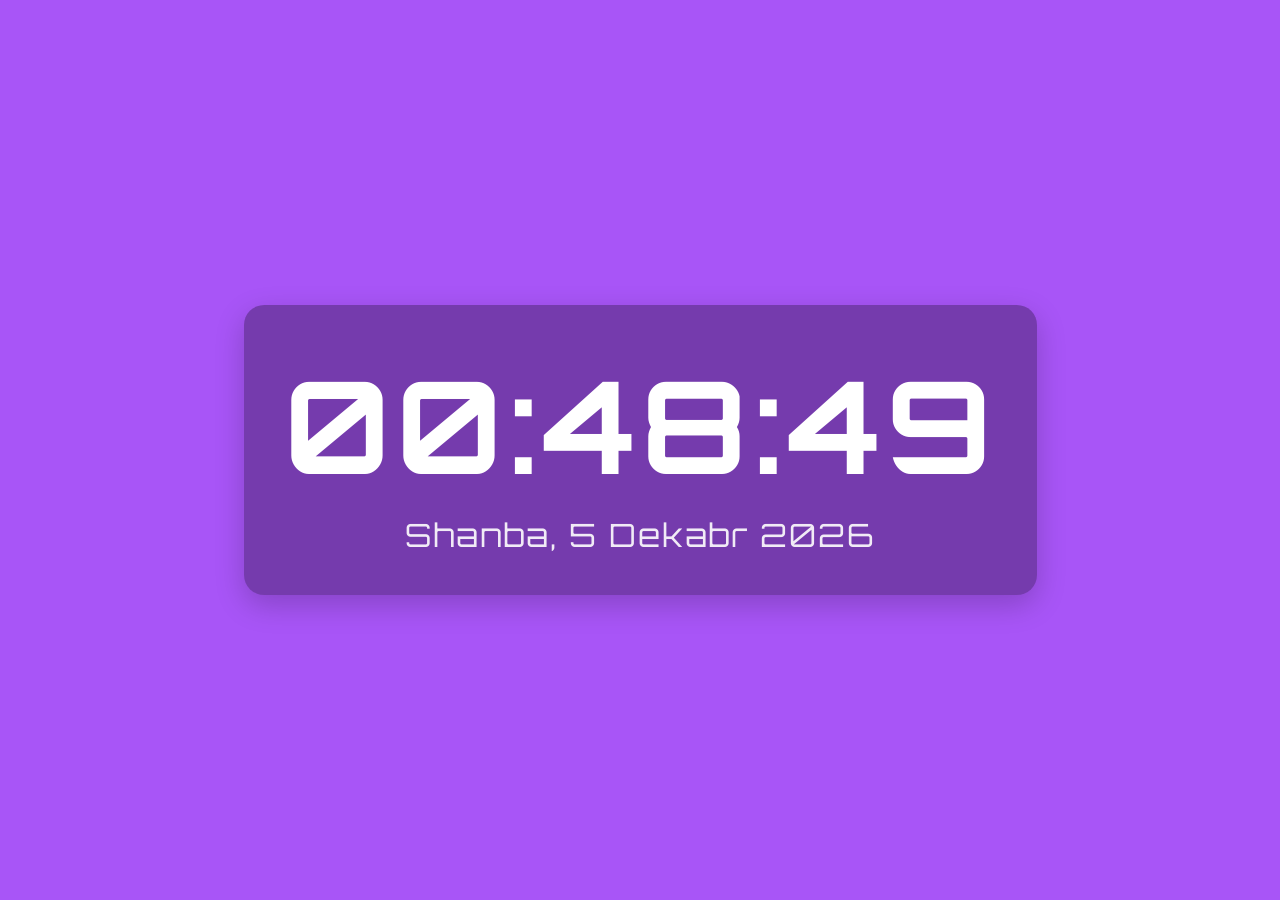
<file: index.html>
<!DOCTYPE html>
<html lang="uz">
<head>
    <meta charset="UTF-8">
    <meta name="viewport" content="width=device-width, initial-scale=1.0">
    <title>clock</title>
    <link rel="preconnect" href="https://fonts.googleapis.com" />
    <link rel="preconnect" href="https://fonts.gstatic.com" crossorigin />
    <link href="https://fonts.googleapis.com/css2?family=Orbitron:wght@400..900&display=swap" rel="stylesheet" />
    <link rel="stylesheet" href="style.css">
</head>
<body>

    <div class="clock-wrapper">
        <div id="clock">00:00:00</div>
        <div id="date-display">Juma, 17 Aprel 2026</div>
    </div>

    <script src="script.js"></script>
</body>
</html>
</file>
<file: style.css>
* {
    margin: 0;
    padding: 0;
    box-sizing: border-box;
    font-family: "Orbitron", sans-serif;
}

body {
    height: 100vh;
    background-color: #A855F7; 
    color: white;
    display: flex;
    align-items: center;
    justify-content: center;
}

.clock-wrapper {
    text-align: center;
    background: rgba(0, 0, 0, 0.3); 
    padding: 40px;
    border-radius: 20px;
    box-shadow: 0 10px 30px rgba(0, 0, 0, 0.2);
}

#clock {
    font-size: 10vw; 
    font-weight: 700;
    letter-spacing: 5px;
    margin-bottom: 10px;
}

#date-display {
    font-size: 2.5vw; 
    opacity: 0.9;
    letter-spacing: 2px;
}
</file>
